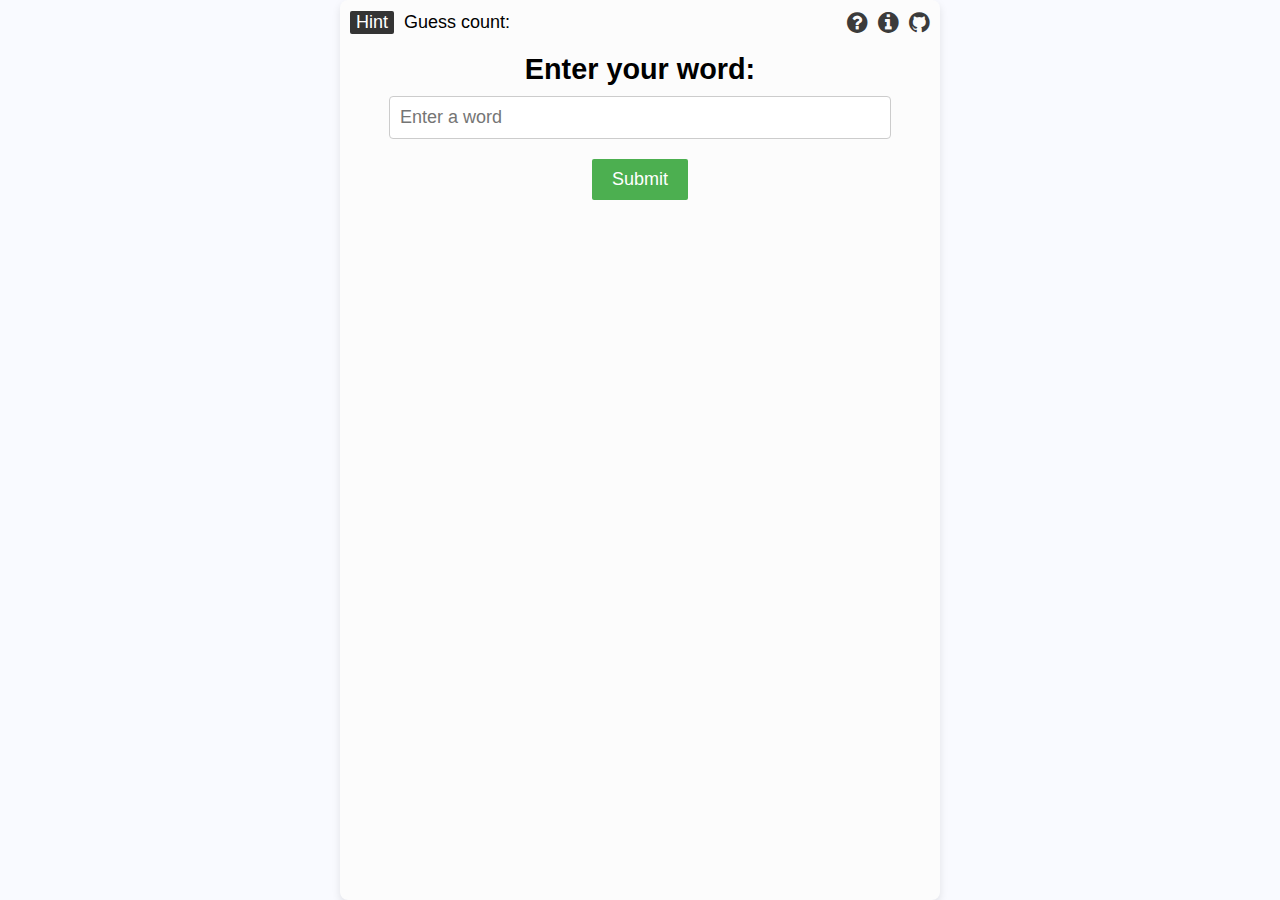
<file: templates/index.html>
<!DOCTYPE html>
<html lang="en">

<head>
    <meta charset="UTF-8">
    <meta name="viewport" content="width=device-width, initial-scale=1.0">
    <link rel="stylesheet" href="https://cdnjs.cloudflare.com/ajax/libs/font-awesome/5.15.4/css/all.min.css">
    <link rel="stylesheet" href="https://cdnjs.cloudflare.com/ajax/libs/font-awesome/4.7.0/css/font-awesome.min.css">
    <link rel="stylesheet" href="https://fonts.googleapis.com/css2?family=Press+Start+2P&display=swap">
    <link href="/images/favicon.ico" rel="icon" type="image/x-icon">
    <meta property="og:image" content="/images/favicon.ico" />
    <title>wordsmith</title>
    <link rel="icon" href="assets/mc_logo.png" type="image/png">
    <link rel="stylesheet" href="/../static/css/styles.css">
</head>

<body>
    <div class="container">
        <div class = "menu">
            <!-- Left-aligned elements: Hint and Guess Count -->
            <div class="left-group">
                <button id="hintButton">Hint</button>
                <div id="guessCountBox">Guess count:</div>
            </div>
            <div class = "helpButtons">
                <a href="/help.html" class="fa fa-question-circle" id="helpButton"></a>
                <a href="/info.html" class="fa fa-info-circle"></a>
                <a href="https://github.com/matthewchiccino/wordsmith" class="fa fa-github" target="_blank"></a>
            </div>
        </div>
        <div class="main-content">
            <h1>Enter your word:</h1>
            <input type="text" id="wordInput" placeholder="Enter a word">
            <button id="submitButton">Submit</button>
            <div id="recentScoreBox"></div>
            <div id="messageBox"></div>
        </div>

        <div class="results">
            <!-- Container for displaying the results -->
            <div id="resultsContainer">
                <!-- results will dynamically be added here -->
            </div>
        </div>
    </div>
    
    <script src="../static/script.js" defer></script>
</body>

</html>
</file>
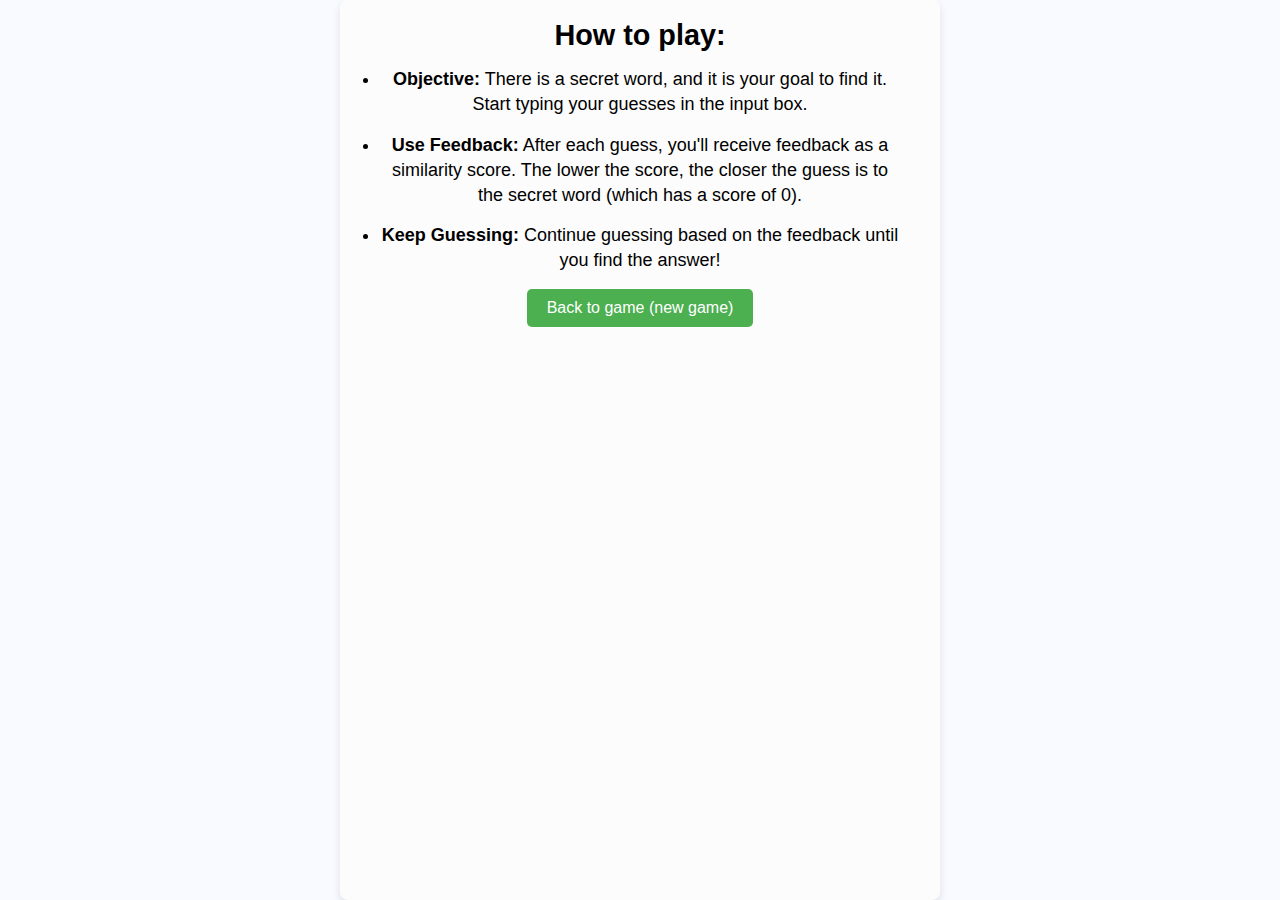
<file: templates/help.html>
<!DOCTYPE html>
<html lang="en">

<head>
    <meta charset="UTF-8">
    <meta name="viewport" content="width=device-width, initial-scale=1.0">
    <link rel="stylesheet" href="https://cdnjs.cloudflare.com/ajax/libs/font-awesome/5.15.4/css/all.min.css">
    <link rel="stylesheet" href="https://cdnjs.cloudflare.com/ajax/libs/font-awesome/4.7.0/css/font-awesome.min.css">
    <link rel="stylesheet" href="https://fonts.googleapis.com/css2?family=Press+Start+2P&display=swap">
    <link href="/images/favicon.ico" rel="icon" type="image/x-icon">
    <meta property="og:image" content="/images/favicon.ico" />
    <title>wordsmith</title>
    <link rel="icon" href="assets/mc_logo.png" type="image/png">
    <link rel="stylesheet" href="/../static/css/styles.css">
</head>

<body>
    <div class="container">
        <h1>How to play:</h1>
        <div class="instructions">
            <li><strong>Objective:</strong> There is a secret word, and it is your goal to find it. Start typing your guesses in the input box.</li>
            <li><strong>Use Feedback:</strong> After each guess, you'll receive feedback as a similarity score. The lower the score, the closer the guess is to the secret word (which has a score of 0).</li>
            <li><strong>Keep Guessing:</strong> Continue guessing based on the feedback until you find the answer!</li>
        </div>
        <a href="/" id="backBox" class="back-box">Back to game (new game)</a>
    </div>
</body>

</html>
</file>
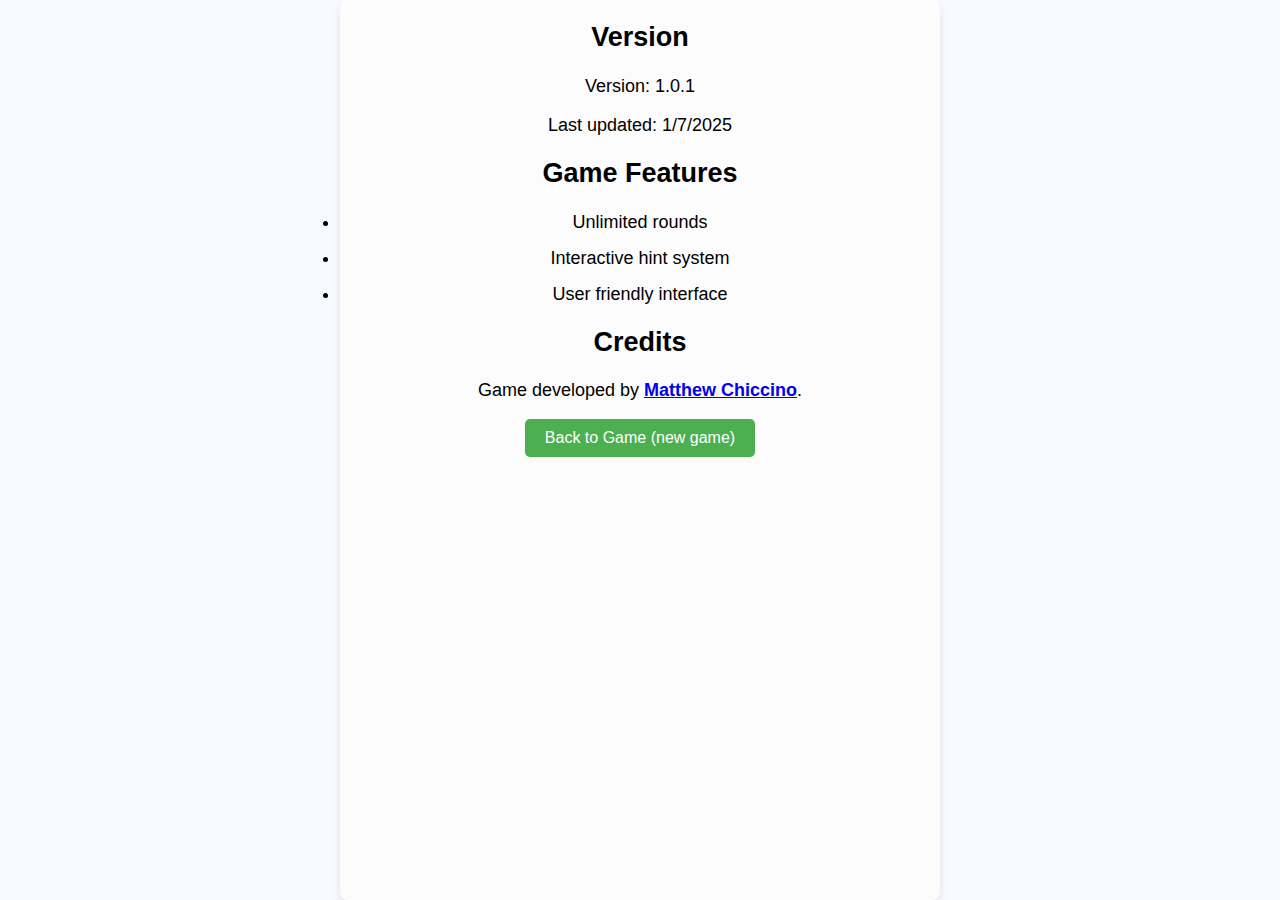
<file: templates/info.html>
<!DOCTYPE html>
<html lang="en">

<head>
    <meta charset="UTF-8">
    <meta name="viewport" content="width=device-width, initial-scale=1.0">
    <link rel="stylesheet" href="https://cdnjs.cloudflare.com/ajax/libs/font-awesome/5.15.4/css/all.min.css">
    <link rel="stylesheet" href="https://cdnjs.cloudflare.com/ajax/libs/font-awesome/4.7.0/css/font-awesome.min.css">
    <link rel="stylesheet" href="https://fonts.googleapis.com/css2?family=Press+Start+2P&display=swap">
    <link href="/images/favicon.ico" rel="icon" type="image/x-icon">
    <meta property="og:image" content="/images/favicon.ico" />
    <title>wordsmith</title>
    <link rel="icon" href="assets/mc_logo.png" type="image/png">
    <link rel="stylesheet" href="/../static/css/styles.css">
</head>

<body>
    <div class="container">
        <div class="main-content">
    
            <section class="version">
                <h2>Version</h2>
                <p>Version: 1.0.1</p>
                <p>Last updated: 1/7/2025</p>
            </section>
    
            <section class="game-features">
                <h2>Game Features</h2>
                <li>Unlimited rounds</li>
                <li>Interactive hint system</li>
                <li>User friendly interface</li>
            </section>
            <section class="credits">
                <h2>Credits</h2>
                <p>Game developed by <strong><a href="https://matthewchiccino.github.io/Personal-Website/home.html">Matthew Chiccino</a></strong>.</p>
            </section>
    
            <a href="/" id="backBox" class="back-box">Back to Game (new game)</a>
        </div>
    </div>
</body>

</html>
</file>
<file: static/css/styles.css>
body {
    font-family: 'Montserrat', sans-serif; /* normal nice font*/
    font-size: 18px; /* font for entire page */
    background-color: #f9faff; /* background page color */
    display: flex; /* Enables Flexbox layout for centering */
    justify-content: center; /* horizontally centers the container */
    height: 100%; /* makes the body take up the full viewport height */
    margin: 0; 
}

.menu {
    padding-top: 5px;
    margin-top: 5px;
    padding-left: 10px;
    display: flex;
    justify-content: space-between; /* space between left and right groups in menu*/
    align-items: center; /* centers the items vertically */
    flex-wrap: wrap; 
}

.left-group {
    display: flex;
    align-items: center; /* vertically aligns elements */
    justify-content: flex-start; /* aligns the items to the left */
}

.helpButtons {
    display: flex;
    justify-content: flex-end; /* aligns the help buttons to the right */
}

.helpButtons{
    display: flex;
    justify-content: flex-end; /* aligns the buttons to the right */
}

.helpButtons .fa {
    text-decoration: none; /* remove underline from icons */
    color: #3b3b3b; /* icon colors */
    margin-right: 10px; /* spacing between icons */
    font-size: 24px; /*  bigger icons */
    justify-content: flex-end; /* align buttons to the right */
}

#helpButton{
    animation: pulse 1.5s ease-in-out 3;
}

.container {
    text-align: center; /* centers text within the container */
    max-width: 600px; 
    width: 100%; /* ensures the container is responsive */
    height: 100vh;
    background-color: #fcfcfc; 
    box-shadow: 0 4px 8px rgba(0, 0, 0, 0.1); 
    border-radius: 8px; 
}

/* header styling */
h1 {
    font-size: 1.8rem; 
    margin-bottom: 10px; 
}

/* input field styling */
#wordInput {
    padding: 10px;
    font-size: 18px; 
    width: 80%; 
    margin-bottom: 20px;
    border-radius: 4px; 
    border: 1px solid #ccc;
}

#submitButton {
    padding: 10px 20px; /* adds space inside the button */
    background-color: #4CAF50; 
    color: white; 
    font-size: 18px; 
    border: none;
    cursor: pointer; /* changes the cursor to a pointer on hover */
    border-radius: 2px; 
    transition: background-color 0.3s;
    margin-bottom: 10px; 
}

#submitButton:hover {
    background-color: #45a049; /* darker green when hovered */
}

#hintButton {
    padding: 15px, 15px;
    background-color: #343434; 
    color: white; 
    font-size: 18px;
    border: none; /* removes the default border */
    cursor: pointer; /* changes the cursor to a pointer on hover */
    border-radius: 2px; 
    transition: background-color 0.3s; 
}

#hintButton:hover {
    background-color: #181818; 
}

#guessCountBox {
    padding-left: 10px;
}

#resultsContainer {
    margin-top: 15px; 
    text-align: left; 
    max-height: 400px; 
    padding-right: 35px; 
    padding-left: 35px; 
}

/* styling for individual guess items */
.guess-item {
    background-color: #f5f5f5; /* lighter background for guess items */
    padding: 10px; /* space inside each item */
    margin: 5px 0; /* vertical spacing between items */
    border: 2px solid #ddd;
}


.guess-item strong {
    color: #333; 
}

/* progress bar container */
.progress-bar {
    position: relative;
    width: 100%; /* the outer bar takes the full width */
    height: 10px; 
    background: linear-gradient(to right, rgb(222, 111, 111), rgb(216, 216, 106), rgb(116, 219, 116));
    border-radius: 10px;
    overflow: hidden; /* ensures the fill doesn't overflow the bar */
  }
  
/* Progress fill */
.progress-fill {
    position: absolute;
    top: 0;
    right: 0; /* start from the right side */
    height: 100%; /* fill the entire height of the progress bar */
    background: #e0e0e0; /* light grey background */
    width: 0%; /* initially, the fill is at 0% */
    transition: width 0.3s ease; 
  }

.instructions {
    line-height: 1.4;
    margin-top: 15px;
    margin-bottom: 15px;
    margin-right: 40px;
    margin-left: 40px;
}

li {
    margin-bottom: 15px; /* adds space between each item in list */
}

#backBox {
    display: inline-block;
    padding: 10px 20px;
    background-color: #4CAF50; /* green background */
    color: white;
    text-align: center;
    text-decoration: none; /* remove underline */
    border-radius: 5px; 
    font-size: 16px;
    cursor: pointer;
}

#backBox:hover {
    background-color: #45a049; /* darker green on hover */
}

/* define the pulse animation */
@keyframes pulse {
    0% {
        transform: scale(1); /* initial size */
    }
    50% {
        transform: scale(1.3); /* slightly bigger */
    }
    100% {
        transform: scale(1); /* back */
    }
}
</file>
